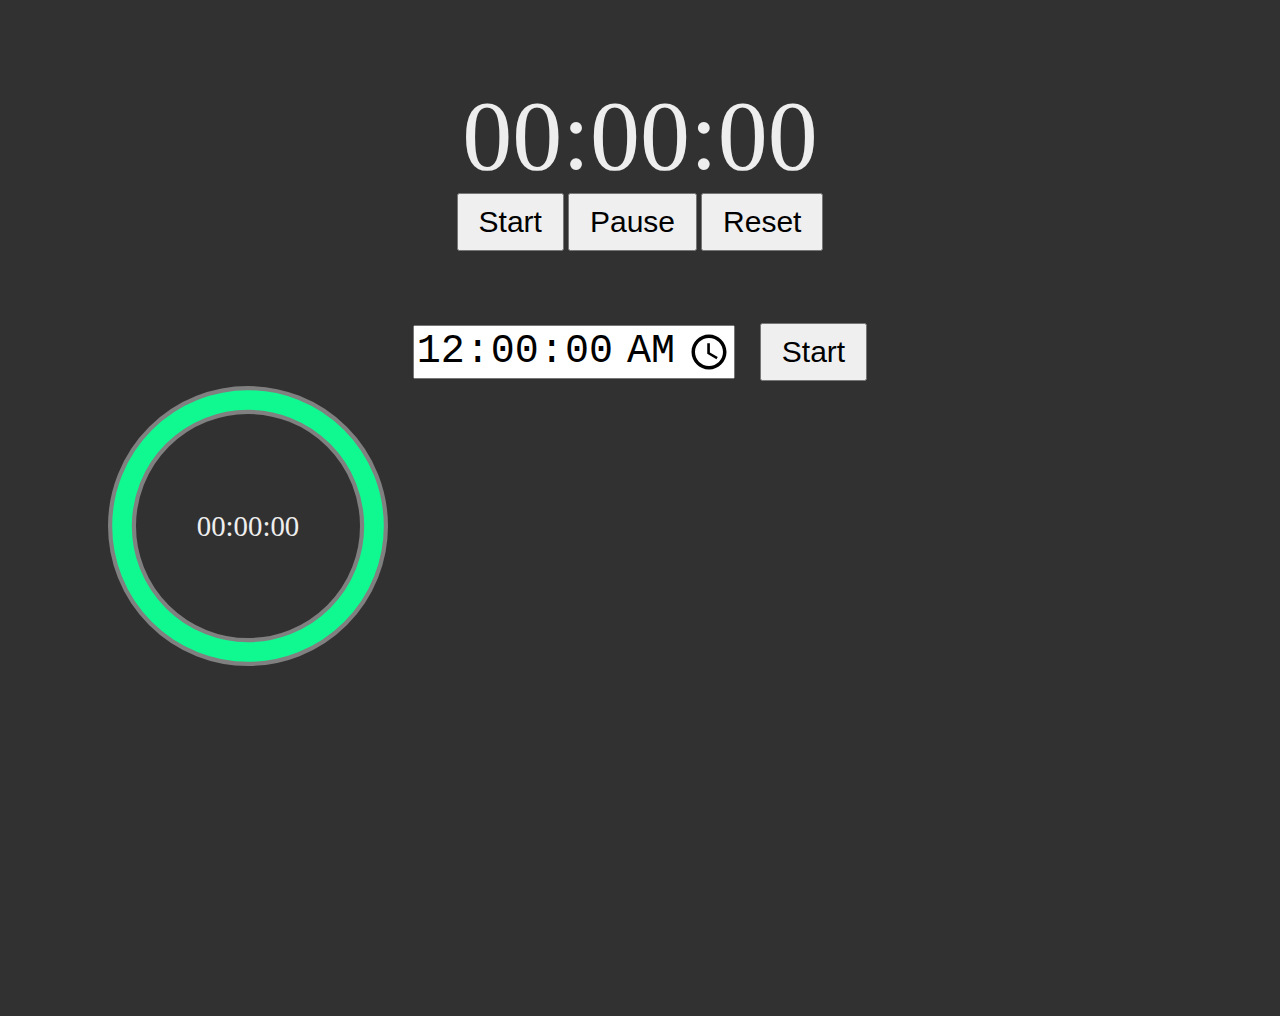
<file: index.html>
<!DOCTYPE html>
<html lang="en">
  <head>
    <meta charset="UTF-8" />
    <meta http-equiv="X-UA-Compatible" content="IE=edge" />
    <meta name="viewport" content="width=device-width, initial-scale=1.0" />
    <link rel="stylesheet" href="/styles.css" />
    <title>Counter Timer</title>
  </head>
  <body>
    <div>
      <div class="timer">00:00:00</div>
      <button class="start">Start</button>
      <button class="stop">Pause</button>
      <button class="reset">Reset</button>
    </div>
    <!-- <div class="divider" /> -->
    <div class="timer">
      <input class="timer__counter" value="00:00:00" type="time" step="2" />
      <button class="start_timer">Start</button>
    </div>
    <div class="base-timer">
      <svg
        class="base-timer__svg"
        viewBox="0 0 100 100"
        xmlns="http://www.w3.org/2000/svg"
      >
        <g class="base-timer__circle">
          <circle class="base-timer__path-elapsed" cx="50" cy="50" r="45" />
          <path
            id="base-timer-path-remaining"
            class="base-timer__path-remaining normal"
            d="
          M 50, 50
          m -45, 0
          a 45,45 0 1,0 90,0
          a 45,45 0 1,0 -90,0
        "
          ></path>
        </g>
      </svg>
      <span class="remaining-time"> 00:00:00</span>
    </div>
    <script src="/script.js"></script>
  </body>
</html>
</file>
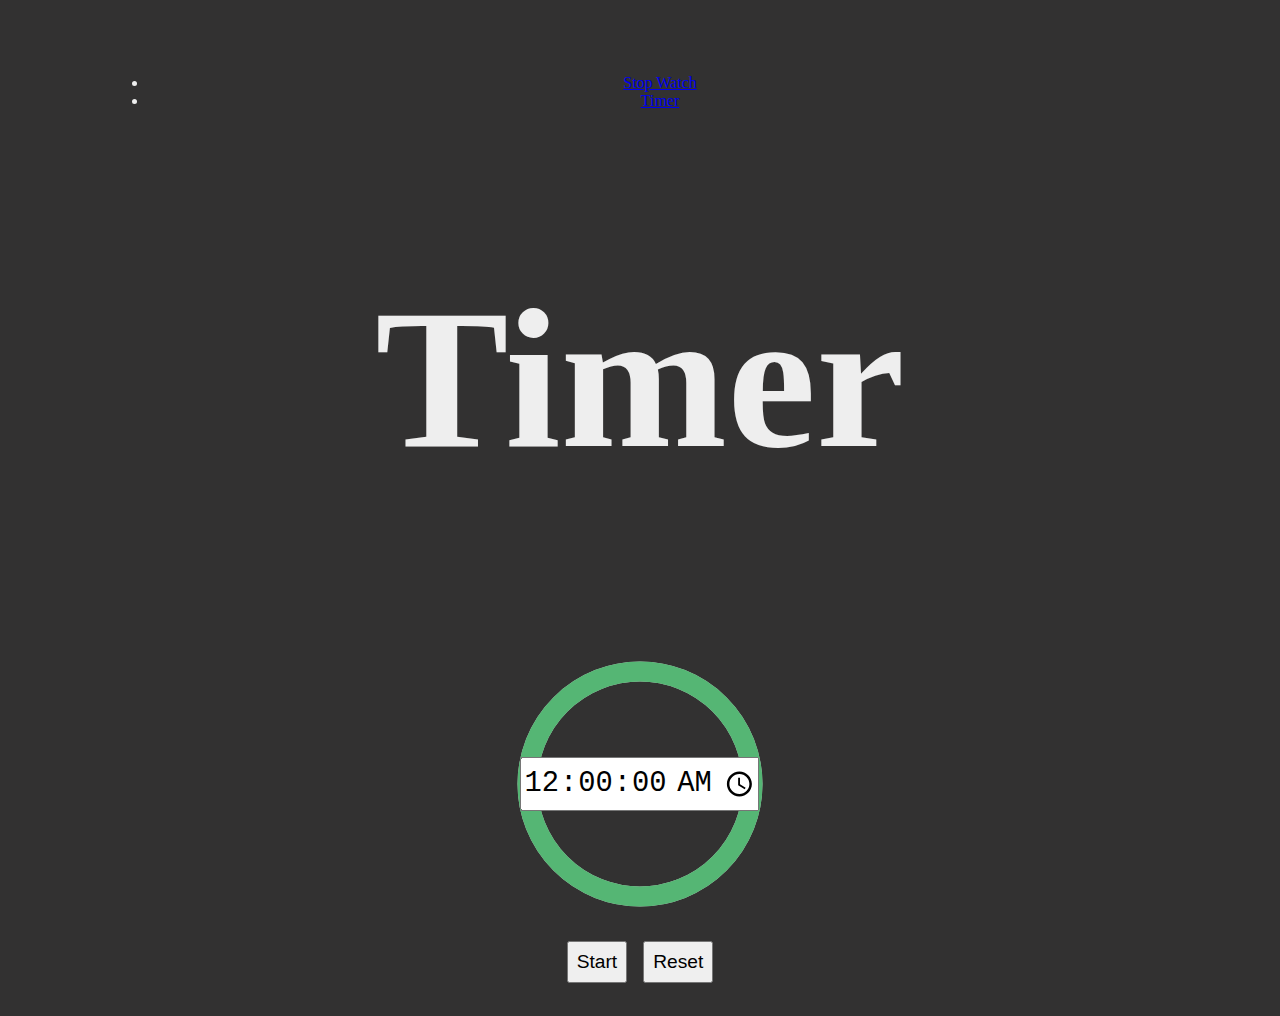
<file: timer.html>
<!DOCTYPE html>
<html lang="en">
  <head>
    <meta charset="UTF-8" />
    <meta http-equiv="X-UA-Compatible" content="IE=edge" />
    <meta name="viewport" content="width=device-width, initial-scale=1.0" />
    <link rel="preconnect" href="https://fonts.googleapis.com" />
    <link rel="preconnect" href="https://fonts.gstatic.com" crossorigin />
    <link
      href="https://fonts.googleapis.com/css2?family=Open+Sans:wght@400;600;700&display=swap"
      rel="stylesheet"
    />
    <link rel="stylesheet" href="/styles.css" />
    <link rel="stylesheet" href="/timer.css" />
    <title>Counter Timer</title>
  </head>
  <body>
    <header>
      <ul class="list">
        <li><a href="index.html">Stop Watch</a></li>
        <li><a href="timer.html">Timer</a></li>
      </ul>
    </header>
    <section id="timerwatch" class="timer">
      <h1 class="timer-heading">Timer</h1>
      <div class="base-timer">
        <svg
          class="base-timer__svg"
          viewBox="0 0 100 100"
          xmlns="http://www.w3.org/2000/svg"
        >
          <g class="base-timer__circle">
            <circle class="base-timer__path-elapsed" cx="50" cy="50" r="45" />
            <path
              id="base-timer-path-remaining"
              class="base-timer__path-remaining"
              d="
          M 50, 50
          m -45, 0
          a 45,45 0 1,0 90,0
          a 45,45 0 1,0 -90,0
        "
            ></path>
          </g>
        </svg>
        <span class="remaining-time">
          <input class="timer__counter" value="00:00:00" type="time" step="2" />
          <div class="counter hidden">00:00:00</div>
        </span>
      </div>

      <div class="timer-btns">
        <button class="start_timer">Start</button>
        <button class="reset_timer">Reset</button>
      </div>
      <script src="/timer.js"></script>
    </section>
  </body>
</html>
</file>
<file: styles.css>
body {
  color: #eee;

  background-color: rgb(50, 49, 49);
  text-align: center;
  padding: 50px 100px;
  min-height: 100vh;
}

.timer {
  margin-top: 20px;
  font-size: 100px;
}

button {
  font-size: 30px;
  padding: 10px 20px;
}

.divider {
  width: 100%;
  height: 10px;
  background: white;
}

.timer__counter {
  height: 50px;
  font-size: 40px;
}

.base-timer {
  width: 280px;
  height: 280px;
  position: relative;
}

.base-timer__circle {
  fill: none;
  stroke: none;
}

.base-timer__path-elapsed {
  stroke-width: 10px;
  stroke: grey;
}

.remaining-time {
  position: absolute;
  left: 50%;
  font-size: 1.8rem;
  top: 50%;
  transform: translate(-50%, -50%);
}

.normal {
  stroke: rgb(15, 249, 144);
}

.warning {
  stroke: rgb(247, 188, 79);
}

.alert {
  stroke: rgb(238, 66, 66);
}

.base-timer__path-remaining {
  stroke-width: 7px;
  stroke-linecap: round;
  transform-origin: center;
  transform: rotate(90deg);
  transition: 1s linear all;
}

.base-timer__svg {
  transform: scaleX(-1);
}

/* .circle {

}

.circle svg {
  width: 250px;
  height: 250px;
  position: absolute;
  left: 0;
  top: 0;
} */

/* .display_time {
  position: absolute;
  top: 50%;
  font-size: 30px;
  left: 50%;
  transform: translate(-50%, -50%);
}

.start_time {
  width: 300px;
  height: 300px;
  background-color: yellow;
  border-radius: 50%;
  transform: scaleX(0);
} */
</file>
<file: timer.css>
/* header {
  background: #5cf6b196;
  padding: 1rem 0;
} */

#timerwatch {
  height: 70vh;
  gap: 2rem;
}

section {
  display: flex;
  flex-direction: column;
  align-items: center;

  gap: 2rem;
}

.hidden {
  display: none;
}

.base-timer {
  position: relative;
  height: 250px;
  width: 250px;
}

.base-timer__circle {
  fill: none;
}

.base-timer__path-elapsed {
  stroke-width: 8px;
  stroke: #c4c4c4;
}

.remaining-time {
  position: absolute;
  top: 50%;
  left: 50%;
  transform: translate(-50%, -50%);
}

.timer__counter {
  font-size: 1.8rem;
}

.counter {
  font-size: 2.5rem;
}

.base-timer__path-remaining {
  stroke: #55b674;
  height: 250px;
  width: 250px;
  stroke-width: 8px;
  stroke-linecap: round;
  transform: rotate(90deg);
  transition: all 1s linear;
  transform-origin: center;
}

.alert {
  stroke: orange;
}
.warning {
  stroke: red;
}

.base-timer__svg {
  transform: scaleX(-1);
}

.timer-btns button {
  font-size: 1.2rem;
  padding: 0.5rem;
}

.timer-btns {
  gap: 1rem;
  display: flex;
}
</file>
